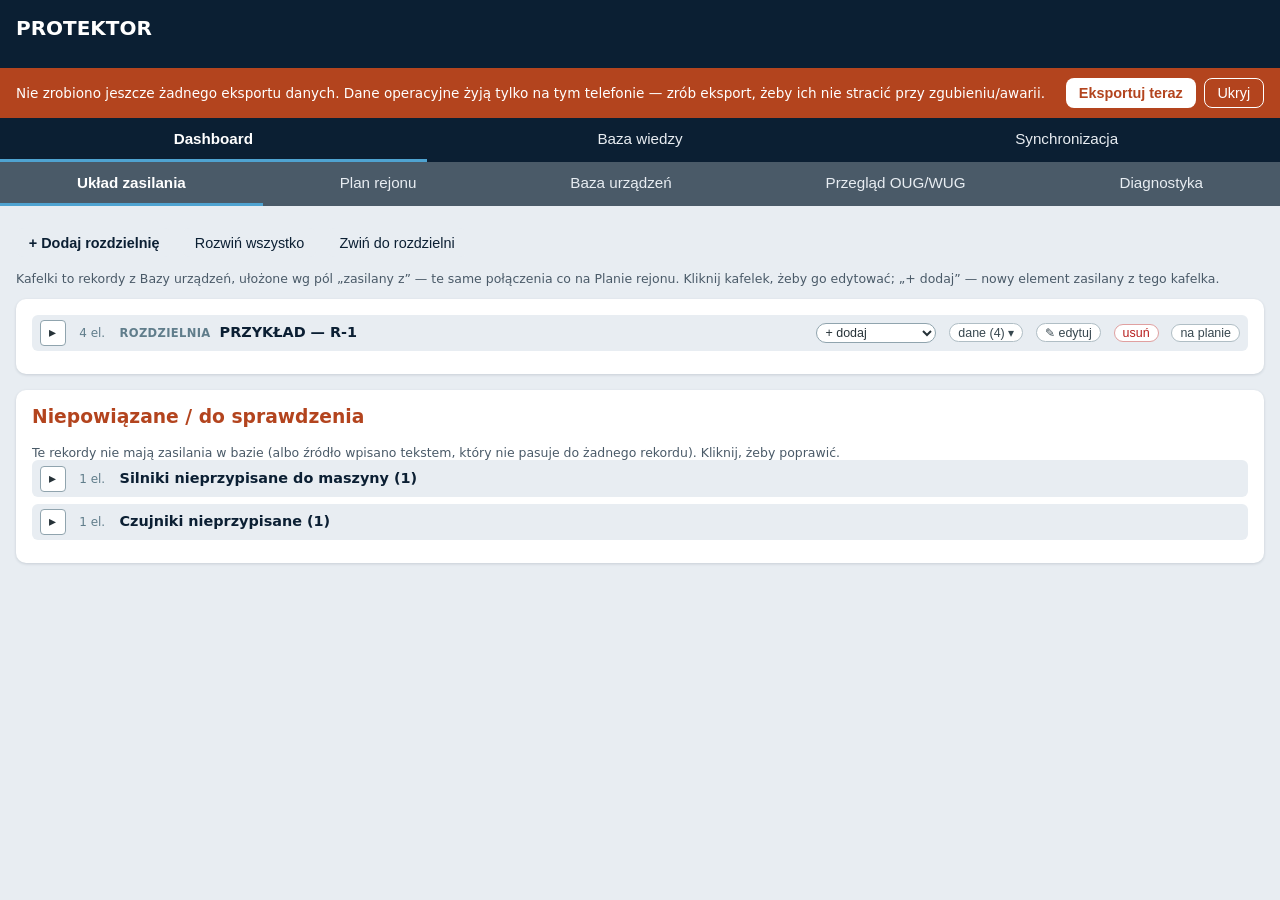
<file: index.html>
<!doctype html>
<html lang="pl">
<head>
<meta charset="utf-8">
<meta name="viewport" content="width=device-width, initial-scale=1, viewport-fit=cover">
<meta name="theme-color" content="#0b1f33">
<title>PROTEKTOR</title>
<link rel="manifest" href="manifest.json">
<link rel="icon" href="icons/icon.svg" type="image/svg+xml">
<link rel="apple-touch-icon" href="icons/icon.svg">
<link rel="stylesheet" href="css/style.css">
</head>
<body>

<!--
  Bramka dostępu (kod dzienny TOTP + klucz nadrzędny) jest zbudowana, ale
  ŚWIADOMIE WYŁĄCZONA na życzenie usera 2026-08-02 — przeszkadzała w
  testowaniu, temat odłożony na później. Kod: js/gate.js, js/totp.js,
  js/totp-secret.js. Żeby włączyć z powrotem: przywróć markup poniżej
  (patrz historia gita) i podmień tag <script> na dole na
  <script type="module" src="js/gate.js"></script>.
-->

<div id="app-root">

<header class="app-header">
  <h1>PROTEKTOR</h1>
  <input id="search" type="search" class="hidden" placeholder="Szukaj (tytuł, treść, tagi)..." autocomplete="off">
</header>

<div id="nowa-wersja" class="export-reminder hidden">
  <span class="export-reminder-text">Jest nowa wersja PROTEKTORA. Zapisz to, co edytujesz, i odśwież.</span>
  <div class="export-reminder-actions">
    <button id="nowa-wersja-btn" class="btn-small">Odśwież</button>
  </div>
</div>

<div id="export-reminder" class="export-reminder hidden">
  <span class="export-reminder-text"></span>
  <div class="export-reminder-actions">
    <button id="export-reminder-btn" class="btn-small">Eksportuj teraz</button>
    <button id="export-reminder-dismiss" class="btn-small btn-ghost" aria-label="Ukryj do następnego otwarcia appki">Ukryj</button>
  </div>
</div>

<nav id="section-switch" class="section-switch">
  <button class="section-btn active" data-section="dashboard">Dashboard</button>
  <button class="section-btn" data-section="wiedza">Baza wiedzy</button>
  <button class="section-btn" data-section="sync">Synchronizacja</button>
</nav>

<section id="section-dashboard">
  <nav id="nadzor-sub-switch" class="section-switch section-switch-secondary">
    <button class="section-btn active" data-sub="dashboard">Układ zasilania</button>
    <button class="section-btn" data-sub="plan">Plan rejonu</button>
    <button class="section-btn" data-sub="crud">Baza urządzeń</button>
    <button class="section-btn" data-sub="ougwug">Przegląd OUG/WUG</button>
    <button class="section-btn" data-sub="diagnostyka">Diagnostyka</button>
  </nav>


  <div id="nadzor-crud-area" class="hidden">
    <nav id="nadzor-entity-tabs" class="category-filter"></nav>
    <main id="nadzor-content">
      <div id="nadzor-list-container"></div>
      <button id="nadzor-add-btn" class="btn-primary btn-add">+ Dodaj</button>
      <div id="nadzor-form-container" class="hidden"></div>
    </main>
  </div>

  <div id="nadzor-ougwug-area" class="hidden">
    <main id="ougwug-content">
      <div id="ougwug-list-container"></div>
      <button id="ougwug-add-root-btn" class="btn-primary btn-add">+ Dodaj punkt główny</button>
    </main>
  </div>

  <div id="nadzor-dashboard-area">
    <main id="dashboard-content">
      <div id="dashboard-container"></div>
    </main>
  </div>


  <div id="nadzor-plan-area" class="hidden">
    <main id="plan-content"></main>
  </div>

  <div id="nadzor-diagnostyka-area" class="hidden">
    <nav id="diagnostyka-entity-tabs" class="category-filter"></nav>
    <main id="diagnostyka-content">
      <div id="diagnostyka-list-container"></div>
      <button id="diagnostyka-add-btn" class="btn-primary btn-add">+ Dodaj</button>
      <div id="diagnostyka-form-container" class="hidden"></div>
    </main>
  </div>
</section>

<section id="section-wiedza" class="hidden">
  <nav id="category-filter" class="category-filter">
    <button class="chip active" data-category="przepisy">Przepisy prawne</button>
    <button class="chip" data-category="wzory">Wzory dokumentów</button>
    <button class="chip" data-category="dokumentacja">Dokumentacja techniczna</button>
    <button class="chip" data-category="urzadzenia">Urządzenia</button>
  </nav>

  <main id="content">
    <ul id="record-list" class="record-list"></ul>
    <section id="record-detail" class="record-detail hidden"></section>
    <button id="wiedza-add-btn" class="btn-primary btn-add">+ Dodaj</button>
    <div id="wiedza-form-container" class="hidden"></div>
  </main>
</section>

<section id="section-sync" class="hidden">
  <main id="sync-content">
    <div class="sync-block">
      <h3>Eksport</h3>
      <p class="field-hint">Zapisuje wszystkie dane (Nadzór rejonu, Przegląd, Diagnostyka, Baza wiedzy) do jednego pliku — prześlij go koledze (mail, komunikator, karta pamięci).</p>
      <label class="form-field">
        Etykieta eksportu (np. imię / rejon)
        <input type="text" id="sync-export-label" placeholder="np. Piotr — rejon zachód">
      </label>
      <button id="sync-export-btn" class="btn-primary">Eksportuj dane (pobierz plik)</button>
    </div>

    <div class="sync-block">
      <h3>Import</h3>
      <p class="field-hint">Wczytuje plik eksportu od kolegi i scala z Twoimi danymi. Nadzór rejonu/Przegląd/Diagnostyka: dodawane jako nowe rekordy. Baza wiedzy: dodawane tylko te, których jeszcze nie masz — nic lokalnego nie zostanie nadpisane.</p>
      <label class="btn-small">
        Wybierz plik do importu
        <input type="file" id="sync-import-input" accept=".json,application/json" class="hidden-file-input">
      </label>
      <p id="sync-import-status" class="field-hint"></p>
    </div>

    <div class="sync-block" id="import-excel-block"></div>

    <div class="sync-block">
      <h3>Kontrola integralności</h3>
      <p class="field-hint">Sprawdza, czy klucze między tabelami (Rozdzielnia → Pole rozdzielcze → KB → Silniki/Czujniki) wskazują na istniejące rekordy, i szuka prawie identycznych nazw do scalenia. Uruchamia się automatycznie przy starcie appki (wynik widać tylko tutaj, jeśli coś znajdzie) — ten przycisk uruchamia to samo na żądanie.</p>
      <button id="integrity-check-btn" class="btn-small">Uruchom pełną kontrolę teraz</button>
      <div id="integrity-check-result"></div>
    </div>
  </main>
</section>

<p id="offline-indicator" class="offline-indicator hidden">Tryb offline — dane z lokalnej kopii na telefonie.</p>

</div>

<script>
  // Rejestracja Service Workera CELOWO poza app.js/modułami — jeśli app.js
  // padnie na błędzie importu (np. bo Service Worker serwuje z cache jeden
  // plik w starej wersji, a inny w nowej — realny przypadek z 2026-08-02),
  // ta rejestracja i tak się wykona i appka sama się naprawi po jednym
  // automatycznym przeładowaniu, zamiast trwać zablokowana bez wyjścia.
  if ('serviceWorker' in navigator) {
    // 06.11.2026: nowa wersja nie przeładowuje strony sama w trakcie pracy — pokazuje pasek „Odśwież”.
    // Samonaprawa zostaje: jeśli appka nie wystartuje w 8 s, a czeka nowsza wersja, włącza się ona sama.
    let odswiezNaProsbe = false;
    const pasek = document.getElementById('nowa-wersja');
    const wlacz = (sw) => { odswiezNaProsbe = true; sw.postMessage('SKIP_WAITING'); };
    navigator.serviceWorker.register('./service-worker.js').then((reg) => {
      const pokaz = (sw) => {
        if (!navigator.serviceWorker.controller) return;
        pasek.classList.remove('hidden');
        document.getElementById('nowa-wersja-btn').onclick = () => wlacz(sw);
      };
      if (reg.waiting) pokaz(reg.waiting);
      reg.addEventListener('updatefound', () => {
        const nowy = reg.installing;
        if (nowy) nowy.addEventListener('statechange', () => { if (nowy.state === 'installed') pokaz(nowy); });
      });
      setInterval(() => reg.update().catch(() => {}), 30 * 60 * 1000);
      setTimeout(() => { if (!window.__protektorGotowy && reg.waiting) wlacz(reg.waiting); }, 8000);
    }).catch((err) => {
      console.error('Rejestracja Service Workera nie powiodła się:', err);
    });

    let reloadedOnce = false;
    navigator.serviceWorker.addEventListener('controllerchange', () => {
      // tylko po kliknięciu „Odśwież” (albo samonaprawie); pierwsze uruchomienie i aktualizacja w tle nie przeładowują
      if (reloadedOnce || !odswiezNaProsbe) return;
      reloadedOnce = true;
      window.location.reload();
    });
  }
</script>
<script type="module" src="js/db.js"></script>
<script type="module" src="js/app.js"></script>
</body>
</html>
</file>
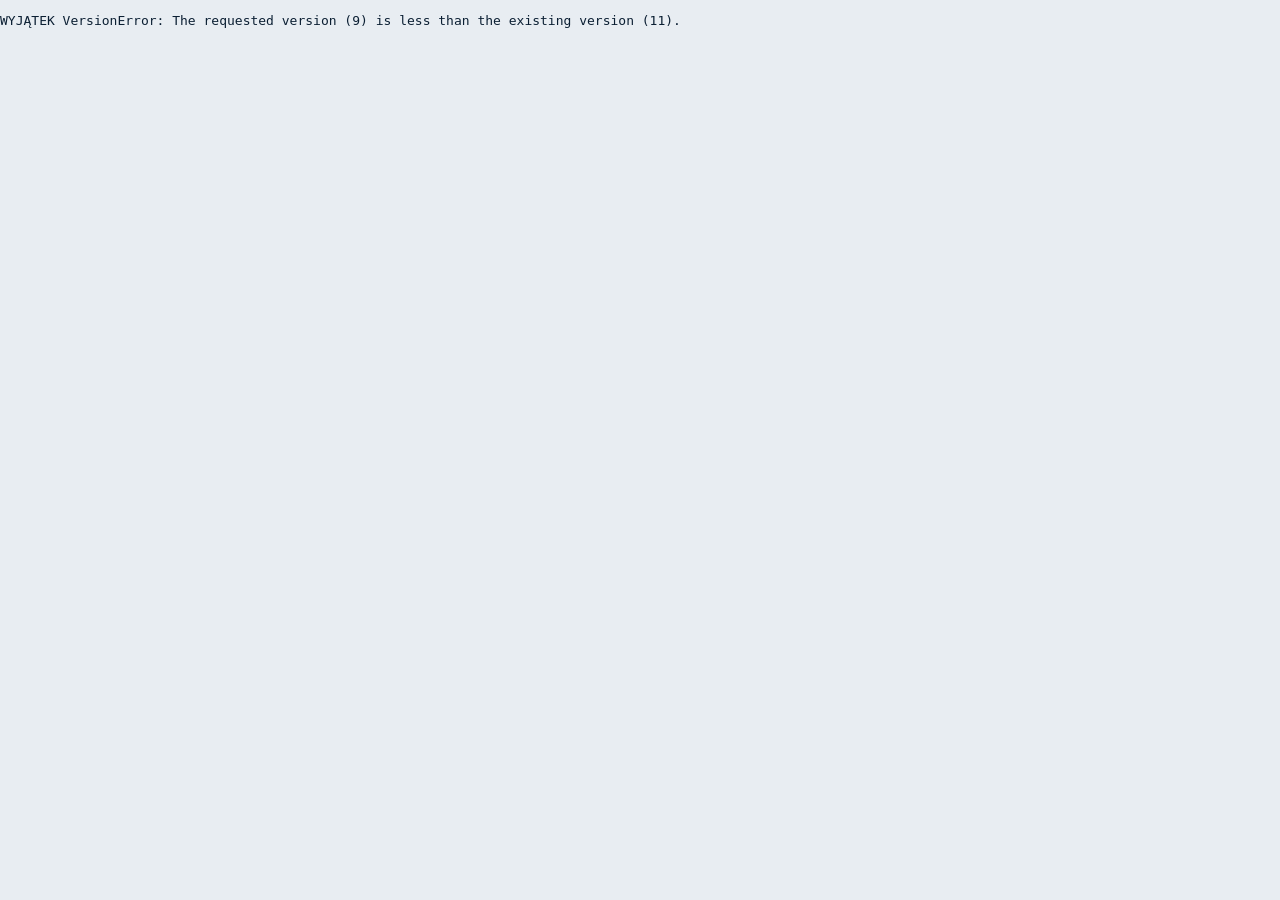
<file: testy-plan.html>
<!doctype html>
<html lang="pl">
<head>
<meta charset="utf-8">
<title>TEST</title>
<link rel="stylesheet" href="css/style.css">
</head>
<body>
<div id="nadzor-plan-area"><main id="plan-content" style="width:1100px"></main></div>
<div id="nadzor-graf-area"><main id="graf-content" style="width:1100px"></main></div>
<pre id="wynik">trwa…</pre>
<script type="module">
const log = [];
const ok = (warunek, opis) => log.push(`${warunek ? 'OK  ' : 'BŁĄD'} ${opis}`);
const wynikEl = document.getElementById('wynik');
try {
  // 1) Stara baza w wersji 9 z rekordem — czy aktualizacja do 10 go zachowa?
  await new Promise((res, rej) => {
    const r = indexedDB.open('dozor-baza-wiedzy', 9);
    r.onupgradeneeded = () => {
      const db = r.result;
      db.createObjectStore('wiedza', { keyPath: 'id' }).createIndex('category', 'category');
      db.createObjectStore('meta', { keyPath: 'key' });
      for (const n of ['rozdzielnie','poleRozdzielcze','transformatory','urzadzenia','kb','czujniki','silniki','przegladyBiezace','przegladyOugWug','diagnostykaBaza','diagnostykaAnaliza'])
        db.createObjectStore(n, { keyPath: 'id', autoIncrement: true });
    };
    r.onsuccess = () => {
      const db = r.result;
      const tx = db.transaction('transformatory', 'readwrite');
      tx.objectStore('transformatory').add({ t_nr: 'STARY-T9', t_napiecie: '6/1 kV' });
      tx.oncomplete = () => { db.close(); res(); };
      tx.onerror = () => rej(tx.error);
    };
    r.onerror = () => rej(r.error);
  });

  const db = await import('./js/db.js');
  const t0 = await db.nadzorGetAll('transformatory');
  ok(t0.length === 1 && t0[0].t_nr === 'STARY-T9', 'migracja 9→10: stary transformator zachowany');
  ok(Array.isArray(await db.nadzorGetAll('chodniki')) && Array.isArray(await db.nadzorGetAll('przenosniki')), 'migracja 9→10: nowe magazyny chodniki i przenosniki istnieją');

  // 2) Plan rejonu z przykładowego rejonu
  const { createPlanView } = await import('./js/plan-view.js');
  const plan = createPlanView('plan-content');
  await plan.init({});
  await plan._test.wczytajPrzyklad();
  await plan.init({});
  const svg = document.getElementById('plan-svg');
  const n = (sel) => svg.querySelectorAll(sel).length;
  ok(n('[data-chodnik]') === 5, `5 chodników narysowanych (jest ${n('[data-chodnik]')})`);
  ok(n('[data-obiekt^="przenosniki:"]') === 5, `5 napędów (jest ${n('[data-obiekt^="przenosniki:"]')})`);
  ok(n('[data-obiekt^="urzadzenia:"]') === 8, `8 urządzeń (jest ${n('[data-obiekt^="urzadzenia:"]')})`);
  ok(n('[data-obiekt^="transformatory:"]') === 3 - 1, `2 transformatory na planie, stary bez położenia (jest ${n('[data-obiekt^="transformatory:"]')})`);
  ok(n('[data-obiekt^="kb:"]') === 1 && n('[data-obiekt^="rozdzielnie:"]') === 1 && n('[data-obiekt^="poleRozdzielcze:"]') === 2, 'kombajn, rozdzielnia i 2 pola');
  const kable = n('[data-kabel]');
  ok(kable === 16, `16 kabli (2 SN + 14 nn) narysowanych (jest ${kable})`);
  const teksty = [...svg.querySelectorAll('text')].map((t) => t.textContent);
  ok(teksty.includes('Mifama1100 1.5') && teksty.includes('R-650') && teksty.includes('AM-1'), 'opisy: Mifama1100 1.5, R-650, AM-1');
  ok(teksty.some((t) => / kV · K\d+ \d+x\d+ \d+ m$/.test(t)), 'opis kabla: znacznik napięcia + nr, przekrój, długość');
  const zOpisem = teksty.filter((t) => / kV · K\d+ /.test(t)).length;
  ok(zOpisem >= 6 && zOpisem <= 13, `opisy kabli tylko tam, gdzie się mieszczą (${zOpisem} z 13; reszta po przybliżeniu i na karcie kabla)`);
  const braki = document.getElementById('plan-braki').textContent;
  ok(braki.includes('Bez położenia na planie (1)') && braki.includes('Połączenia bez opisu kabla (3)'), 'lista braków: 1 bez położenia (STARY-T9), 3 bez kabla');
  // 2b) Układ zasilania (03.11.2026): pole -> trafo / pole, trafo -> wyłącznik, wyłącznik -> odbiorniki
  const T = plan._test;
  const zr = (r) => T.zrodlaDla(r).map((o) => o.wartosc.split('|')[1]);
  ok(zr('odbiornik').length > 0 && !zr('odbiornik').includes('transformatory'), 'odbiornik: z wyłącznika (albo pompa 6 kV z pola), nie z transformatora');
  ok(zr('kb').length === 7 && zr('kb').every((x) => x === 'urzadzenia'), `kombajn: 7 wyłączników jako źródło, bez transformatora i odbiornika HMC (jest ${zr('kb').length})`);
  ok(zr('przenosniki').every((x) => x === 'urzadzenia'), 'napęd przenośnika: tylko z wyłącznika');
  ok(zr('transformatory').filter((x) => x === 'poleRozdzielcze').length === 2 && zr('transformatory').includes('transformatory') && zr('poleRozdzielcze').length === 2 && zr('rozdzielnie').length === 2, 'transformator: z pola albo z przelotu 6 kV transformatora; pole i rozdzielnia: z pola');
  const odpTr = T.odplywyDla('transformatory').map((o) => o.wartosc.split('|')[0]);
  ok(odpTr.filter((x) => x === 'urzadzenia').length === 7 && odpTr.includes('transformatory') && !odpTr.includes('kb') && !odpTr.includes('przenosniki'), 'transformator: odpływ do wyłączników (7) i przelotem do transformatorów, nie do kombajnu ani napędu');
  const odpPola = T.odplywyDla('poleRozdzielcze').map((o) => o.wartosc.split('|')[0]);
  ok(odpPola.includes('transformatory') && odpPola.includes('poleRozdzielcze') && !odpPola.includes('kb') && !odpPola.includes('przenosniki'), 'pole: odpływ do transformatora, pola (przelot), rzadko aparatu 6 kV; nie do kombajnu ani napędu');
  ok(T.odplywyDla('odbiornik').length === 0, 'odbiornik nie zasila niczego');
  ok(!document.getElementById('plan-braki').textContent.includes('niezgodne'), 'przykład bez połączeń niezgodnych z układem');
  // NaN w geometrii?
  ok(!svg.innerHTML.includes('NaN'), 'brak NaN w rysunku');

  // 3) Zachowanie pól spoza formularza przy edycji (crud) — symulacja: nadzorUpdate z {...record, ...newRecord}
  const u = (await db.nadzorGetAll('urzadzenia'))[0];
  await db.nadzorUpdate('urzadzenia', { ...u, plan_dx: 12, plan_dy: -7 });

  // 4) Import z Excela
  const imp = await import('./js/import-excel.js');
  const nrKop = imp.nrKop;
  await new Promise((res, rej) => { const s = document.createElement('script'); s.src = './js/vendor/xlsx.full.min.js'; s.onload = res; s.onerror = rej; document.head.appendChild(s); });
  const aoa = [
    ['Wykaz transformatorów — oddział G-1'],
    [],
    ['Lp.', 'Nr fabryczny', 'Nr transformatora', 'Typ', 'Moc [kVA]', 'Napięcie', 'Rok produkcji', 'Data badania', 'Miejsce zabudowy'],
    [1, 'F-1001', 'It3sb 340', 'IT3Sb', 630, '6/1 kV', 2015, new Date('2026-03-14'), 'chodnik 1'],
    [2, 'F-1002', 'Mar 439', 'MAR', '1000', '6/1,2 kV', 2018, new Date('2025-11-02'), 'chodnik 4'],
    [3, 'F-1003', 'T-NOWY 1', 'IT3Sb', 400, '6/0,5 kV', 2020, '', ''],
    [4, 'F-1004', '', 'IT3Sb', 400, '', '', '', ''],
  ];
  const wb = XLSX.utils.book_new();
  XLSX.utils.book_append_sheet(wb, XLSX.utils.aoa_to_sheet(aoa, { cellDates: true }), 'Arkusz1');
  const buf = XLSX.write(wb, { type: 'array', bookType: 'xlsx' });
  const wb2 = XLSX.read(buf, { type: 'array', cellDates: true });
  const wiersze = XLSX.utils.sheet_to_json(wb2.Sheets.Arkusz1, { header: 1, raw: true, defval: '' });
  const wn = imp.zgadnijWierszNaglowka(wiersze);
  ok(wn === 2, `wiersz nagłówka zgadnięty: ${wn + 1} (Excel)`);
  const mapa = imp.zgadnijMapowanie(wiersze[wn].map(String));
  ok(mapa.t_nr === 2 && mapa.t_nr_fabryczny === 1 && mapa.t_moc === 4 && mapa.t_napiecie === 5 && mapa.t_rok === 6 && mapa.t_data_badania === 7 && mapa.t_typ === 3 && mapa.t_miejsce_opis === 8, `mapowanie kolumn: ${JSON.stringify(mapa)}`);
  const { rekordy, bezNumeru } = imp.zbudujRekordy(wiersze.slice(wn + 1), mapa);
  ok(rekordy.length === 3 && bezNumeru === 1, `3 rekordy, 1 pominięty bez numeru (${rekordy.length}/${bezNumeru})`);
  ok(rekordy[0].t_data_badania === '2026-03-14', `data z Excela: ${rekordy[0].t_data_badania}`);
  const w1 = await imp.importuj(rekordy);
  ok(w1.dodane === 1 && w1.zaktualizowane === 2, `import 1: dodane ${w1.dodane}, zaktualizowane ${w1.zaktualizowane}`);
  const w2 = await imp.importuj(rekordy);
  ok(w2.dodane === 0 && w2.zaktualizowane === 3, `import 2 (ten sam plik): dodane ${w2.dodane}, zaktualizowane ${w2.zaktualizowane} — bez duplikatów`);
  const tr = await db.nadzorGetAll('transformatory');
  const mar = tr.find((t) => t.t_nr === 'Mar 439');
  ok(tr.length === 4, `transformatorów w bazie: ${tr.length} (stary + 2 przykładowe + 1 nowy)`);
  ok(mar && mar.lok_chodnik && mar.kabel_nr === 'K2' && mar.t_moc === 1000 && mar.t_napiecie === '6/1,2 kV' && mar.zrodlo_danych === 'Excel', 'aktualizacja z Excela zachowała położenie i kabel, dopisała moc i napięcie');

  // 4b) Wykaz blokowy "Zabezpieczenia trafo" (dane zmyślone, układ jak w pliku)
  const blok = [
    ['GR-1'], ['TX-1'], ['ZAB-A', 'nr 1/2020', new Date(2020, 0, 15), '220/800A', '', 'UPL-5', 'nr 7', new Date(2020, 1, 3), ''],
    [], ['TX-2'], ['ZAB-A'], [], ['TX-3'], ['ZAB-A', '', new Date(2021, 4, 1), '346/1600A'],
    [], ['GR-2'], ['It3sb 340'], ['', 'nr', '', '', '', 'UPL-10', 'nr 9', new Date(2022, 2, 2), ''], ['', '', '', '????'],
  ];
  ok(imp.wygladaNaWykazBlokowy(blok), 'wykaz blokowy rozpoznany');
  const pw = imp.parsujWykazBlokowy(blok);
  ok(pw.rekordy.length === 4 && pw.rekordy.map((r) => r.t_rejon).join(',') === 'GR-1,GR-1,GR-1,GR-2', `4 transformatory w grupach GR-1/GR-2 (${pw.rekordy.map((r) => r.t_nr + ':' + r.t_rejon).join(' ')})`);
  ok(pw.rekordy[1].t_nr === 'TX-2' && pw.rekordy[1].nastawy_zabezpieczen.length === 1, 'wiersz z samym typem "ZAB-A" to zabezpieczenie, nie grupa');
  ok(pw.rekordy[0].nastawy_zabezpieczen[0].nr === '1/2020' && pw.rekordy[0].nastawy_zabezpieczen[0].legalizacja === '2020-01-15' && pw.rekordy[0].nastawy_zabezpieczen[1].nazwa === 'UPL-5', 'zabezpieczenie: nr bez "nr", data, drugie zabezpieczenie z kol. F');
  const wb3 = await imp.importuj(pw.rekordy);
  const it = (await db.nadzorGetAll('transformatory')).find((t) => t.t_nr === 'It3sb 340');
  ok(wb3.zaktualizowane === 1 && it.lok_chodnik && it.t_rejon === 'GR-2' && it.nastawy_zabezpieczen.length === 1 && it.nastawy_zabezpieczen[0].nazwa === 'UPL-10', 'wykaz zaktualizował istniejący It3sb 340 (położenie zostało, doszły zabezpieczenia i grupa)');
  await imp.importuj(pw.rekordy);
  const it2 = (await db.nadzorGetAll('transformatory')).find((t) => t.t_nr === 'It3sb 340');
  ok(it2.nastawy_zabezpieczen.length === 1, 'ponowny import wykazu nie dubluje zabezpieczeń');

  // 5) Plan po imporcie + usunięcie przykładu
  await plan.init({});
  ok(!svg.innerHTML.includes('NaN'), 'plan po imporcie bez NaN');
  const wynikRys = plan._test.rysuj();
  ok(wynikRys.kable.length === 16, "połączenia po imporcie nadal 16");
  // 6) Schemat rozdzielni (dane zmyślone, układ jak w "Całość rozdzielni") + wykaz stacji po nr kopalnianym
  const S = await import('./js/import-schemat.js');
  const ark1 = [
    ['Rozdzielnia:', 'R-10'],
    ['Pole:', '1', '2', '3', '4'],
    ['Odpływy:', 'R-20 p.1', 'IT3Sb-400/6/0,5', 'pompa odwodn.', 'R-9 p.3'],
    ['', '', 'nr 901', 'nr 1a', ''],
    ['', '', '440 / 2500 A', '', ''],
    ['', '', 'IT3Sd 400/6/1', '', ''],
    ['', '', 'nr 902', '', ''],
    [],
    ['Rozdzielnia:', 'R-10'],
    ['5', '6'],
    ['R-9 p.4', 'APST-250'],
    ['', 'nr 7'],
    ['', 'IT3Sb 400/6/0,5'],
    ['', 'nr 903'],
    [],
    ['Rozdzielnia:', 'R-20', '', '', 'Rozdzielnia:', 'ZR-30'],
    ['Pole:', '1', '2', '3', 'Pole:', 'zasilanie', '1'],
    ['Odpływy:', 'R-10 p.1', 'R-10 p.9', 'ZR-30', 'Odpływy:', 'R-20 p.3', 'ITp 400/6/0,5'],
    ['', '', '', '', '', '', 'nr 904'],
  ];
  const ark2 = [['Rozdzielnia:', 'R-10'], ['Pole:', '2'], ['Odpływy:', 'IT3Sb-400/6/0,5'], ['', 'nr 999']];
  ok(S.wygladaNaSchematRozdzielni(ark1) && !S.wygladaNaSchematRozdzielni(aoa), 'schemat rozdzielni rozpoznany (a zwykła tabela nie)');
  const model = S.parsujSchemat([ark1, ark2]);
  const sm = S.podsumujSchemat(model);
  ok(sm.rozdzielnie === 3 && sm.transformatory === 4 && sm.aparaty === 1 && sm.pompy === 1, `schemat: 3 rozdzielnie, 4 transformatory, 1 aparat, 1 pompa (${JSON.stringify(sm)})`);
  const R10 = model.rozdzielnie.get('R-10');
  const R20 = model.rozdzielnie.get('R-20');
  ok(R10.pola.size === 6, `kontynuacja bloku bez "Pole:" wczytana: R-10 ma 6 pól (${R10.pola.size})`);
  ok(R10.pola.get('4').zrodlo?.zewnetrzne && R10.pola.get('5').zrodlo?.zewnetrzne && R10.pola.get('1').odplywDo === 'R-20 p.1', 'R-10: dwa pola zasilające z R-9 (spoza pliku), pole 1 to odpływ do R-20');
  ok(R20.pola.get('1').zrodlo?.poleKlucz === '1' && R20.pola.get('1').zrodlo.rozdz === 'R-10', 'R-20 pole 1 zasilane z R-10 pole 1 (kierunek od źródła w głąb)');
  ok(model.rozdzielnie.get('ZR-30').pola.get('ZASILANIE').zrodlo?.poleKlucz === '3', 'pole nazwane "zasilanie" w ZR-30 zasilane z R-20 pole 3');
  ok(R10.pola.get('2').uwagi.some((u) => u.startsWith('inny arkusz')), 'to samo pole inaczej w drugim arkuszu: zostaje pierwszy wpis, drugi w uwagach');
  const w6 = await S.importujSchemat(model);
  const tr6 = await db.nadzorGetAll('transformatory');
  const pola6 = await db.nadzorGetAll('poleRozdzielcze');
  const urz6 = await db.nadzorGetAll('urzadzenia');
  const t = (k) => tr6.find((x) => x.t_nr_kop === k);
  const pole = (n) => pola6.find((x) => x.p_nazwa === n);
  const apst = urz6.find((u) => u.nazwa === 'APST-250 nr 7');
  ok(t('901')?.zasilany_z_pola === pole('R-10 pole 2')?.id && t('902')?.zasilany_z_transformatora === t('901').id, 'łańcuch: pole → transformator 901 → przelot 6 kV → 902');
  ok(t('901').t_nastawa_zabezpieczen === '440 / 2500 A' && t('901').t_napiecie === '6/0,5 kV' && t('901').t_moc === 400 && t('902').t_napiecie === '6/1 kV', 'nastawa, napięcie i moc z typu');
  ok(apst?.zasilane_z_pola === pole('R-10 pole 6')?.id && t('903')?.zasilany_z_urzadzenia === apst.id && apst.nap_zas === '6 kV', 'aparat 6 kV APST z pola, transformator 903 z aparatu');
  ok(urz6.some((u) => u.nazwa.startsWith('Pompa odwadniania nr 1a') && u.u_rodzaj.startsWith('odbiornik') && u.zasilane_z_pola === pole('R-10 pole 3').id), 'pompa 6 kV jako odbiornik z pola');
  ok(pole('R-20 pole 1')?.zasilane_z_pola === pole('R-10 pole 1')?.id && pole('R-10 pole 4')?.zasilane_z_pola === 'R-9 p.3', 'przeloty: R-20 p.1 z R-10 p.1; R-10 p.4 z R-9 p.3 (spoza bazy, tekst)');
  ok(/zasilające \(główne\)/.test(pole('R-10 pole 4').p_przeznaczenie) && /odpływ do R-20 p\.1/.test(pole('R-10 pole 1').p_przeznaczenie), 'przeznaczenie pól: zasilające (główne), odpływ do …');
  const w6b = await S.importujSchemat(S.parsujSchemat([ark1, ark2]));
  ok(w6.transformatory[0] === 4 && w6b.transformatory[0] === 0 && w6b.pola[0] === 0 && w6b.rozdzielnie[0] === 0, `ponowny import schematu nie dubluje (${JSON.stringify(w6b)})`);
  const stacje = [
    ['', '2024-09-01', '', 'Stacje Transformatorowe'],
    [],
    ['L.p.', 'Nr inw', 'TYP Transformatora', 'Moc [kVA]', 'Napięcie [V]', 'Numer Ewid', 'Numer fabryczny', 'Numer kop', 'Dokumentacja', 'UWAGI', 'Rok prod.', 'Stan'],
    [1, '1-000-1', 'IT3SB 400/6/05', 400, 500, 'X1', 'F-901', 901, 'OPINIA', '', 1987, 'na stanie'],
    [2, '1-000-2', 'IT3SB 630/6/1N', 630, 1000, 'X2', 'F-905', 905, 'OPINIA', '', 1974, 'Likwidacja'],
  ];
  const wn6 = imp.zgadnijWierszNaglowka(stacje);
  const mapa6 = imp.zgadnijMapowanie(stacje[wn6].map(String));
  ok(wn6 === 2 && mapa6.t_nr_kop === 7 && mapa6.t_nr_inw === 1 && mapa6.t_nr_ewid === 5 && mapa6.t_stan === 11 && mapa6.t_nr === undefined, `wykaz stacji: kolumny nr kop / inw / ewid / stan (${JSON.stringify(mapa6)})`);
  const zb6 = imp.zbudujRekordy(stacje.slice(wn6 + 1), mapa6);
  ok(zb6.rekordy.length === 1 && zb6.pominieteStan === 1 && zb6.rekordy[0].t_nr === 'IT3SB-901' && zb6.rekordy[0].t_napiecie === '6/0,5 kV', 'wykaz stacji: nr z kopalnianego, napięcie z [V], zlikwidowane pominięte');
  const wi6 = await imp.importuj(zb6.rekordy);
  const po6 = (await db.nadzorGetAll('transformatory')).filter((x) => nrKop(x) === '901');
  ok(wi6.zaktualizowane === 1 && po6.length === 1 && po6[0].t_nr_inw === '1-000-1' && po6[0].zasilany_z_pola, 'wykaz stacji dopasowany po nr kopalnianym do transformatora ze schematu (bez duplikatu, połączenie zostało)');
  ok(imp.nrKop({ t_nr: 'MAR-123' }) === '123' && imp.nrKop({ t_nr: 'IT3Sb-456/1' }) === '456' && imp.nrKop({ t_nr: 'STGCA nr 78' }) === '78' && imp.nrKop({ t_nr: 'STARY-T9' }) === '', 'nr kopalniany z nazw: MAR-123, IT3Sb-456/1, STGCA nr 78');
  await plan.init({});
  ok(!svg.innerHTML.includes('NaN'), 'plan po imporcie schematu bez NaN');
  // 7) Synchronizacja: eksport -> import przepina powiązania na nowe id (03.11.2026)
  const { NADZOR_ENTITIES } = await import('./js/nadzor-entities.js');
  const eksp = await db.exportAllData('test');
  const przed = (await db.nadzorGetAll('poleRozdzielcze')).length;
  const wImp = await db.importAllData(eksp, NADZOR_ENTITIES);
  const pola7 = await db.nadzorGetAll('poleRozdzielcze');
  const tr7 = await db.nadzorGetAll('transformatory');
  const kopie = (n) => pola7.filter((x) => x.p_nazwa === n).sort((x, y) => x.id - y.id);
  const [r20a, r20b] = kopie('R-20 pole 1');
  const [r10a, r10b] = kopie('R-10 pole 1');
  const t901 = tr7.filter((x) => x.t_nr_kop === '901').sort((x, y) => x.id - y.id);
  const t902 = tr7.filter((x) => x.t_nr_kop === '902').sort((x, y) => x.id - y.id);
  const r10p2 = kopie('R-10 pole 2');
  ok(pola7.length === 2 * przed && r20b && r20a.zasilane_z_pola === r10a.id && r20b.zasilane_z_pola === r10b.id, 'import kopii: przelot w kopii wskazuje kopię pola, oryginał bez zmian');
  ok(t902[1].zasilany_z_transformatora === t901[1].id && t901[1].zasilany_z_pola === r10p2[1].id && r10p2[1].miejsce_zabudowy !== r10p2[0].miejsce_zabudowy, 'import kopii: łańcuch trafo i miejsce zabudowy pola przepięte na kopie');
  ok(wImp.przepietePowiazania > 0 && kopie('R-10 pole 4')[1].zasilane_z_pola === 'R-9 p.3', `import kopii: ${wImp.przepietePowiazania} powiązań przepiętych, wpis tekstowy spoza bazy bez zmian`);
  // 8) Reguły Piotra 05.11.2026: kolory napięć, trafo dwunapięciowe, strona pierwotna (zasilanie + 1 przelot), odpływ przerywany
  const SYM = await import('./js/symbole.js');
  const { U_RODZAJE: U_RODZ } = await import('./js/nadzor-entities.js');
  ok(SYM.kolorNapiecia(6) === '#d50000' && SYM.kolorNapiecia(1) === '#ff6d00' && SYM.kolorNapiecia(0.5) === '#d9a400', 'kolory: 6 kV czerwony, 1 kV pomarańczowy, 0,5 kV ciemnożółty');
  ok(JSON.stringify(SYM.napieciaWtorne({ t_napiecie: '6/0,5/1 kV' })) === '[0.5,1]' && JSON.stringify(SYM.napieciaWtorne({ t_napiecie: '6/1 kV' })) === '[1]' && JSON.stringify(SYM.napieciaWtorne({ t_napiecie: '6/1,2 kV' })) === '[1]' && JSON.stringify(SYM.napieciaWtorne({ t_napiecie: '6/0,525/1,2 kV' })) === '[0.5,1]' && SYM.rowneKV(1.2, 1), 'strony wtórne: 6/0,5/1 kV -> 0,5 i 1; 1,2 kV -> sieć 1 kV, 0,525 kV -> sieć 0,5 kV');
  const pole8 = (await db.nadzorGetAll('poleRozdzielcze')).find((r) => r.p_nazwa === 'R-650 pole 1');
  const t1_8 = (await db.nadzorGetAll('transformatory')).find((r) => r.t_nr === 'It3sb 340');
  const T8 = await db.nadzorAdd('transformatory', { t_nr: 'DWU-8', t_napiecie: '6/0,5/1 kV', zasilany_z_pola: pole8.id });
  const T8a = await db.nadzorAdd('transformatory', { t_nr: 'PRZ-8a', t_napiecie: '6/1 kV', zasilany_z_transformatora: T8 });
  const T8b = await db.nadzorAdd('transformatory', { t_nr: 'PRZ-8b', t_napiecie: '6/1 kV', zasilany_z_transformatora: T8 });
  const T9 = await db.nadzorAdd('transformatory', { t_nr: 'JED-9', t_napiecie: '6/1 kV', zasilany_z_pola: pole8.id });
  const T9a = await db.nadzorAdd('transformatory', { t_nr: 'PRZ-9a', t_napiecie: '6/1 kV', zasilany_z_transformatora: T9 });
  const W05 = await db.nadzorAdd('urzadzenia', { nazwa: 'W-05', u_rodzaj: U_RODZ[0], nap_zas: '0,5 kV', zasilane_z_transformatora: T8 });
  const W1 = await db.nadzorAdd('urzadzenia', { nazwa: 'W-1', u_rodzaj: U_RODZ[0], nap_zas: '1 kV', zasilane_z_transformatora: T8 });
  const Wbez = await db.nadzorAdd('urzadzenia', { nazwa: 'W-bez', u_rodzaj: U_RODZ[0], nap_zas: '', zasilane_z_transformatora: T8 });
  const Wzle = await db.nadzorAdd('urzadzenia', { nazwa: 'W-zle', u_rodzaj: U_RODZ[0], nap_zas: '0,5 kV', zasilane_z_transformatora: t1_8.id });
  const Wprz = await db.nadzorAdd('urzadzenia', { nazwa: 'W-przelot', u_rodzaj: U_RODZ[0], nap_zas: '0,5 kV', zasilane_z_urzadzenia: W05 });
  const O1 = await db.nadzorAdd('urzadzenia', { nazwa: 'Pompa-8', u_rodzaj: U_RODZ[1], nap_zas: '0,5 kV', zasilane_z_urzadzenia: W05 });
  await db.nadzorAdd('urzadzenia', { nazwa: 'Silnik-8', u_rodzaj: U_RODZ[1], nap_zas: '1 kV', zasilane_z_urzadzenia: W05 });
  await plan.init({});
  const pol8 = T.polaczenia();
  const P = (nazwa) => pol8.find((p) => (p.cel.rec.nazwa || p.cel.rec.t_nr) === nazwa);
  const pow = (nazwa) => T.problemyPolaczenia(P(nazwa), pol8).join(' | ');
  ok(pow('W-05') === '' && pow('W-1') === '', 'dwunapięciowy 6/0,5/1 kV zasila wyłączniki 0,5 kV i 1 kV bez uwag');
  ok(pow('W-bez').includes('dwunapięciowe'), `wyłącznik bez napięcia z dwunapięciowego: prośba o wybór (${pow('W-bez')})`);
  ok(pow('W-zle').includes('źródło daje 1 kV'), `wyłącznik 0,5 kV z trafo 6/1 kV: niezgodne napięcie (${pow('W-zle')})`);
  ok(pow('Silnik-8').includes('wyłącznik daje 0,5 kV') && pow('Pompa-8') === '' && pow('W-przelot') === '', 'napięcie dziedziczone przez wyłącznik: silnik 1 kV z wyłącznika 0,5 kV niezgodny, pompa 0,5 kV i przelot 0,5 kV zgodne');
  ok(pow('PRZ-8a') === '' && pow('PRZ-8b').includes('tylko dwa przyłącza'), `strona pierwotna: drugi przelot z transformatora oznaczony (${pow('PRZ-8b')})`);
  ok(!T.zrodlaDla('transformatory').some((o) => o.wartosc === `zasilany_z_transformatora|transformatory|${T8}`), 'trafo z przelotem nie jest proponowany jako źródło kolejnego przelotu');
  ok(T.zrodlaDla('transformatory', { store: 'transformatory', id: T9a }).some((o) => o.wartosc === `zasilany_z_transformatora|transformatory|${T9}`) && !T.zrodlaDla('transformatory').some((o) => o.wartosc === `zasilany_z_transformatora|transformatory|${T9}`), 'przy edycji transformatora zasilanego przelotem jego obecne źródło zostaje na liście');
  ok(JSON.stringify(T.opcjeNapieciaFormularza('wylacznik', `zasilane_z_transformatora|transformatory|${T8}`)) === '["0,5 kV","1 kV"]'
    && JSON.stringify(T.opcjeNapieciaFormularza('odbiornik', `zasilane_z_urzadzenia|urzadzenia|${W05}`)) === '["0,5 kV"]', 'formularz: napięcia wg źródła (dwunapięciowy: 0,5 i 1; z wyłącznika 0,5 kV: tylko 0,5)');
  ok(T.rodzajPolaczenia(P('Pompa-8')) === 'odplyw' && T.rodzajPolaczenia(P('W-przelot')) === 'przelot' && T.rodzajPolaczenia(P('W-05')) === 'zasilanie' && T.rodzajPolaczenia(P('PRZ-8a')) === 'przelot', 'rodzaje linii: odpływ do urządzenia końcowego, przelot, zasilanie');
  ok(T.kilkaOdplywow(pol8).some((w) => w.rec.id === W05 && w.cele.length === 2), 'do sprawdzenia: wyłącznik z dwoma odpływami do urządzeń końcowych');
  ok(T.zrodlaDla('odbiornik').every((o) => !o.wartosc.includes(`|urzadzenia|${O1}`)), 'urządzenie końcowe nie jest źródłem zasilania');
  // 9) Katalog typów aparatów (05.11.2026): WSN-40P/1 tylko 0,5 kV, OSWCA 0,5 i 1 kV, źródło przy wpisie
  const kat = T.katalog();
  ok(kat.length === 2 && kat.every((w) => w.zrodlo), 'katalog początkowy: 2 typy od Piotra, każdy ze źródłem');
  const W40 = await db.nadzorAdd('urzadzenia', { nazwa: 'WSN-40P/1 nr 7', u_rodzaj: U_RODZ[0], nap_zas: '1 kV', zasilane_z_transformatora: t1_8.id });
  const OSW = await db.nadzorAdd('urzadzenia', { nazwa: 'OSWCA-9', u_rodzaj: U_RODZ[0], nap_zas: '0,5 kV', zasilane_z_transformatora: T8 });
  await plan.init({});
  const pol9 = T.polaczenia();
  const pow9 = (id) => T.problemyPolaczenia(pol9.find((p) => p.cel.store === 'urzadzenia' && p.cel.rec.id === id), pol9).join(' | ');
  ok(pow9(W40).includes('typ WSN-40P/1 pracuje tylko na 0,5 kV') && pow9(OSW) === '', `typ: WSN-40P/1 na 1 kV niezgodny, OSWCA na 0,5 kV zgodna (${pow9(W40)})`);
  const d1 = T.napieciaDoWyboru('wylacznik', `zasilane_z_transformatora|transformatory|${T8}`, null, 'WSN-40P/1');
  const d2 = T.napieciaDoWyboru('wylacznik', `zasilane_z_transformatora|transformatory|${t1_8.id}`, null, 'WSN-40P/1');
  ok(JSON.stringify(d1.opcje) === '["0,5 kV"]' && d2.uwaga.includes('zmień źródło'), 'formularz: WSN-40P/1 z dwunapięciowego tylko 0,5 kV; z trafo 6/1 kV ostrzeżenie');
  const eksp9 = await db.exportAllData('t9');
  ok(Array.isArray(eksp9.katalogAparatow) || eksp9.katalogAparatow === null, 'eksport zawiera pole katalogu aparatów');
  // 10) Umiejscowienie "przy obiekcie" (05.11.2026): wyłącznik napędowy przy napędzie, który zasila
  const pr13 = (await db.nadzorGetAll('przenosniki')).find((r) => r.pr_nr === '1.3');
  const WN = await db.nadzorAdd('urzadzenia', { nazwa: 'WN-napęd', u_rodzaj: U_RODZ[0], nap_zas: '0,5 kV', zasilane_z_transformatora: T8 });
  await db.nadzorUpdate('przenosniki', { ...pr13, zasilany_z_urzadzenia: WN });
  await plan.init({});
  const op10 = T.opcjePrzy('urzadzenia', WN);
  ok(op10[0].wartosc === `przenosniki:${pr13.id}` && op10[0].opis.startsWith('zasila: przy napędzie przenośnika'), `lista „stoi przy”: na górze napęd, który wyłącznik zasila (${op10[0].opis})`);
  ok(op10.some((o) => o.opis.startsWith('źródło: przy transformatorze')) && !op10.some((o) => o.wartosc === `urzadzenia:${WN}`), 'lista: źródło zaraz po odbiorach, bez samego siebie');
  const wnRec = (await db.nadzorGetAll('urzadzenia')).find((r) => r.id === WN);
  await db.nadzorUpdate('urzadzenia', { ...wnRec, lok_przy: `przenosniki:${pr13.id}`, lok_strona: 'prawa' });
  await plan.init({});
  const poz10 = T.pozycje();
  const pW = poz10[`urzadzenia:${WN}`];
  ok(pW && pW.lok.przy === `przenosniki:${pr13.id}` && pW.lok.m === (pr13.pr_naped_m ?? pr13.pr_od_m) && pW.lok.strona === 'prawa', `wyłącznik stoi przy napędzie 1.3 (metraż ${pW?.lok.m}, strona ${pW?.lok.strona})`);
  ok(T.opcjePrzy('przenosniki', pr13.id).every((o) => o.wartosc !== `urzadzenia:${WN}`), 'bez pętli: napęd nie może stać przy wyłączniku, który stoi przy nim');
  const eksp10 = await db.exportAllData('t10');
  await db.importAllData(eksp10, NADZOR_ENTITIES);
  const kopieWN = (await db.nadzorGetAll('urzadzenia')).filter((r) => r.nazwa === 'WN-napęd').sort((x, y) => x.id - y.id);
  const kopie13 = (await db.nadzorGetAll('przenosniki')).filter((r) => r.pr_nr === '1.3').map((r) => r.id);
  ok(kopieWN.length >= 2 && kopieWN[1].lok_przy !== kopieWN[0].lok_przy && kopie13.includes(Number(kopieWN[1].lok_przy.split(':')[1])), `import kopii przepina „stoi przy” na kopię napędu (${kopieWN[1]?.lok_przy})`);
  // 11) Nr i rodzaj chodnika (05.11.2026)
  const chod = (await db.nadzorGetAll('chodniki')).find((r) => r.ch_nazwa === 'Chodnik 3');
  ok(T.opisChodnika(chod) === 'nr 3 Chodnik 3 (odstawczy)', `opis chodnika: ${T.opisChodnika(chod)}`);
  ok(T.opcjePrzy('urzadzenia', WN)[0].opis.includes('(nr 1 Chodnik 1 (transportowy))') || T.opcjePrzy('urzadzenia', WN)[0].opis.includes('(nr '), `napęd w liście „stoi przy” z chodnikiem (${T.opcjePrzy('urzadzenia', WN)[0].opis})`);
  ok([...svg.querySelectorAll('text')].some((x) => x.textContent === 'nr 5 Chodnik 5 (przodek) (dowierzchnia)'), 'na planie chodnik z nr i rodzajem');
  // 12) Oddział elektryczny i rozdzielnia poza rejonem (05.11.2026)
  const t8rec = (await db.nadzorGetAll('transformatory')).find((r) => r.id === T8);
  await db.nadzorUpdate('transformatory', { ...t8rec, oddzial: 'ścianowy', lok_chodnik: chod.id, lok_metraz: 50, lok_strona: 'lewa' });
  const w05rec = (await db.nadzorGetAll('urzadzenia')).find((r) => r.id === W05);
  await db.nadzorUpdate('urzadzenia', { ...w05rec, lok_chodnik: chod.id, lok_metraz: 60, lok_strona: 'prawa' });
  await plan.init({});
  ok(T.oddzialRek('urzadzenia', T.dane().urzadzenia.find((r) => r.id === W05)) === 'ścianowy', 'oddział dziedziczony od transformatora (W-05 z DWU-8 ścianowego)');
  T.ustawOddzial('odstawczy', true);
  let poz12 = T.pozycje();
  ok(poz12[`urzadzenia:${W05}`]?.obcy === true && poz12[`transformatory:${T8}`]?.obcy === true, 'oddział planu odstawczy: elementy ścianowe wyblakłe');
  T.ustawOddzial('odstawczy', false);
  poz12 = T.pozycje();
  ok(!poz12[`urzadzenia:${W05}`] && !poz12[`transformatory:${T8}`], 'ukryte elementy innych oddziałów nie są rysowane');
  T.ustawOddzial('wszystkie', true);
  const RZ = await db.nadzorAdd('rozdzielnie', { nazwa_r: 'R-ZDALNA', r_napiecie: '6 kV' });
  const PZ = await db.nadzorAdd('poleRozdzielcze', { p_nazwa: 'R-ZDALNA pole 7', miejsce_zabudowy: RZ });
  const TZ = await db.nadzorAdd('transformatory', { t_nr: 'ZDAL-T', t_napiecie: '6/1 kV', zasilany_z_pola: PZ, lok_chodnik: chod.id, lok_metraz: 120, lok_strona: 'lewa' });
  await db.nadzorAdd('rozdzielnie', { nazwa_r: 'R-OBCA', r_napiecie: '6 kV' });
  await plan.init({});
  const poz12b = T.pozycje();
  ok(poz12b[`rozdzielnie:${RZ}`]?.zdalna && poz12b[`poleRozdzielcze:${PZ}`] && poz12b[`transformatory:${TZ}`], 'rozdzielnia poza rejonem narysowana przed początkiem schematu, z polem');
  ok(!Object.values(poz12b).some((p) => p.rec?.nazwa_r === 'R-OBCA'), 'rozdzielnia bez odbiorów w rejonie nie jest rysowana');
  ok([...svg.querySelectorAll('text')].some((x) => x.textContent === 'R-ZDALNA (poza rejonem)'), 'opis: R-ZDALNA (poza rejonem)');
  ok(!svg.innerHTML.includes('NaN'), 'brak NaN po rozdzielni poza rejonem');
  // 12b) Wyłącznik jak najbliżej zasilanego urządzenia (06.11.2026)
  const WS = await db.nadzorAdd('urzadzenia', { nazwa: 'W-samo', u_rodzaj: U_RODZ[0], nap_zas: '1 kV', zasilane_z_transformatora: TZ });
  await db.nadzorAdd('urzadzenia', { nazwa: 'P-samo', u_rodzaj: U_RODZ[1], nap_zas: '1 kV', zasilane_z_urzadzenia: WS, lok_chodnik: chod.id, lok_metraz: 200, lok_strona: 'oś' });
  const WD = await db.nadzorAdd('urzadzenia', { nazwa: 'W-daleko', u_rodzaj: U_RODZ[0], nap_zas: '1 kV', zasilane_z_transformatora: TZ, lok_chodnik: chod.id, lok_metraz: 20, lok_strona: 'lewa' });
  const PD = await db.nadzorAdd('urzadzenia', { nazwa: 'P-daleko', u_rodzaj: U_RODZ[1], nap_zas: '1 kV', zasilane_z_urzadzenia: WD, lok_chodnik: chod.id, lok_metraz: 180, lok_strona: 'lewa' });
  await plan.init({});
  const pzS = T.pozycje();
  ok(pzS[`urzadzenia:${WS}`]?.lok.samo && pzS[`urzadzenia:${WS}`].lok.m === 200, 'wyłącznik bez położenia stoi przy jedynym urządzeniu, które zasila');
  ok(T.wylacznikiDaleko().some((x) => x.rec.id === WD && x.opis === '160 m od niego'), 'lista: wyłącznik 160 m od zasilanego urządzenia');
  document.querySelector(`#plan-braki [data-przy-cel^="${WD}|"]`)?.click();
  await new Promise((r) => setTimeout(r, 300));
  const wdRec = (await db.nadzorGetAll('urzadzenia')).find((r) => r.id === WD);
  ok(wdRec.lok_przy === `urzadzenia:${PD}` && !T.wylacznikiDaleko().some((x) => x.rec.id === WD), '„Postaw przy nim”: wyłącznik stoi przy zasilanym urządzeniu');
  // 13) Rejon = KB z sieci zasilania (05.11.2026)
  const U_RODZAJE = U_RODZ;
  const RR = await db.nadzorAdd('rozdzielnie', { nazwa_r: 'R-REJ', r_napiecie: '6 kV' });
  const PR = await db.nadzorAdd('poleRozdzielcze', { p_nazwa: 'R-REJ pole 1', miejsce_zabudowy: RR });
  const TA = await db.nadzorAdd('transformatory', { t_nr: 'REJ-TA', t_napiecie: '6/1 kV', zasilany_z_pola: PR, lok_chodnik: chod.id, lok_metraz: 10, lok_strona: 'lewa' });
  const TB = await db.nadzorAdd('transformatory', { t_nr: 'REJ-TB', t_napiecie: '6/1 kV', zasilany_z_transformatora: TA });
  const WA = await db.nadzorAdd('urzadzenia', { nazwa: 'REJ-WA', u_rodzaj: U_RODZAJE[0], nap_zas: '1 kV', zasilane_z_transformatora: TA });
  const WP = await db.nadzorAdd('urzadzenia', { nazwa: 'REJ-WP', u_rodzaj: U_RODZAJE[0], nap_zas: '1 kV', zasilane_z_transformatora: TA });
  const PA = await db.nadzorAdd('urzadzenia', { nazwa: 'REJ-pompa', u_rodzaj: U_RODZAJE[1], nap_zas: '1 kV', zasilane_z_urzadzenia: WP });
  const WB = await db.nadzorAdd('urzadzenia', { nazwa: 'REJ-WB', u_rodzaj: U_RODZAJE[0], nap_zas: '1 kV', zasilane_z_transformatora: TB });
  await db.nadzorAdd('kb', { kb_nazwa: 'AM-9', zasilany_z_urzadzenia: WA });
  await db.nadzorAdd('kb', { kb_nazwa: 'AM-8', zasilany_z_urzadzenia: WB });
  const TO = await db.nadzorAdd('transformatory', { t_nr: 'REJ-TO', t_napiecie: '6/1 kV', zasilany_z_pola: PR, rejon: 'odstawczy C' });
  const WO = await db.nadzorAdd('urzadzenia', { nazwa: 'REJ-WO', u_rodzaj: U_RODZAJE[0], nap_zas: '1 kV', zasilane_z_transformatora: TO });
  await plan.init({});
  const R = T.rejony();
  const wl = (s, id) => R.wlasny.get(`${s}:${id}`);
  const wr = (s, id) => [...(R.wRejonie.get(`${s}:${id}`) || [])].sort().join(',');
  ok(wl('transformatory', TA) === 'AM-9' && wl('urzadzenia', PA) === 'AM-9', `rejon z sieci: trafo zasilające kombajn i pompa z tego trafo → AM-9 (${wl('transformatory', TA)}, ${wl('urzadzenia', PA)})`);
  ok(wl('transformatory', TB) === 'AM-8' && wl('urzadzenia', WB) === 'AM-8', 'przelot 6 kV zaczyna gałąź innego rejonu: REJ-TB → AM-8');
  ok(wr('transformatory', TA) === 'AM-8,AM-9' && wr('poleRozdzielcze', PR).includes('AM-8') && wr('rozdzielnie', RR).includes('AM-9'), `trafo, pole i rozdzielnia na drodze zasilania obu rejonów (${wr('transformatory', TA)})`);
  ok(wl('urzadzenia', WO) === 'odstawczy C' && R.lista.includes('odstawczy C') && R.lista.includes('AM-9'), 'rejon bez kombajnu wpisany przy trafo — wyłącznik go przejmuje; lista rejonów');
  ok([...(R.chodnikow.get(chod.id) || [])].includes('AM-9'), 'chodnik z trafo rejonu należy do rejonu AM-9');
  const urzR = (id) => T.dane().urzadzenia.find((r) => r.id === id);
  T.ustawRejon('AM-8', true);
  ok(T.obcyRejon('urzadzenia', urzR(PA)) && !T.obcyRejon('transformatory', T.dane().transformatory.find((r) => r.id === TA)) && !T.obcyRejon('urzadzenia', urzR(WB)), 'widok AM-8: pompa AM-9 wyblakła, trafo zasilające przelot widoczne');
  T.ustawRejon('wszystkie', true);
  ok(document.querySelector('[data-akcja-rejon]')?.textContent.includes('AM-9'), 'wybór rejonu na pasku planu');
  // 14) Graf zasilania = schemat z tych samych danych (05.11.2026)
  const { createPlanView: utworz } = await import('./js/plan-view.js');
  const graf = utworz('graf-content', { tryb: 'schemat' });
  let doPlanu = null;
  await graf.init({ onEditRecord: () => {}, onPokazWInnymWidoku: (st, id) => { doPlanu = `${st}:${id}`; } });
  const G = graf._test;
  const pg = G.pozycje();
  const kG = (st, id) => pg[`${st}:${id}`];
  ok(G.tryb === 'schemat' && kG('rozdzielnie', RR) && kG('poleRozdzielcze', PR) && kG('transformatory', TA) && kG('urzadzenia', PA), 'graf rysuje się sam z danych: rozdzielnia, pole, trafo, pompa');
  ok(kG('rozdzielnie', RR).y < kG('poleRozdzielcze', PR).y && kG('poleRozdzielcze', PR).y < kG('transformatory', TA).y && kG('transformatory', TA).y < kG('urzadzenia', WA).y, 'poziomy: rozdzielnia → pole → trafo → wyłącznik');
  ok(Math.abs(kG('transformatory', TA).x - kG('transformatory', TB).x) < 1 && kG('transformatory', TB).y > kG('urzadzenia', PA).y, 'przelot 6 kV trafo → trafo na tym samym poziomie, pod gałęzią poprzednika');
  ok(kG('poleRozdzielcze', PR).x > kG('rozdzielnie', RR).x && kG('transformatory', TA).x > kG('poleRozdzielcze', PR).x && kG('urzadzenia', WA).x > kG('transformatory', TA).x, 'poziom sieci = wcięcie w prawo');
  ok(new Set(Object.values(pg).map((q) => Math.round(q.y))).size === Object.keys(pg).length, 'każdy element grafu w osobnym wierszu (nic nie nachodzi)');
  const kbAM9 = T.dane().kb.find((r) => r.kb_nazwa === 'AM-9');
  ok(kG('kb', kbAM9.id) && kG('kb', kbAM9.id).y > kG('urzadzenia', WA).y, 'KB pod swoim wyłącznikiem');
  ok(kG('urzadzenia', WA).y > kG('urzadzenia', PA).y && kG('kb', kbAM9.id).y > kG('urzadzenia', PA).y, 'KB na końcu rejonu — gałąź z KB ostatnia pod swoim transformatorem');
  const svgG = document.querySelector('#graf-content svg');
  ok(svgG.querySelectorAll('[data-kabel]').length >= 8 && !svgG.innerHTML.includes('NaN') && svgG.innerHTML.includes('stroke-dasharray="7 4"'), 'kable w grafie z regułami planu (odpływ przerywany), bez NaN');
  ok([...svgG.querySelectorAll('text')].some((t) => t.textContent.startsWith('1 kV')), 'opis pod nazwą: napięcie zasilania (zamiast napisów na liniach)');
  ok(G.polaczenia().length === T.polaczenia().length, `graf i plan mają te same połączenia (${G.polaczenia().length})`);
  G.ustawRejon('AM-8', false);
  const pg8 = G.pozycje();
  ok(!pg8[`urzadzenia:${PA}`] && pg8[`transformatory:${TA}`] && pg8[`transformatory:${TB}`] && pg8[`rozdzielnie:${RR}`], 'graf rejonu AM-8: od rozdzielni do odbiorników AM-8, bez pompy AM-9');
  G.ustawRejon('wszystkie', true);
  window.__G = G;
  // 15) Maszyny — osobna tabela powiązana z siecią (05.11.2026)
  const MW = await db.nadzorAdd('maszyny', { m_nazwa: 'WD-1', m_rodzaj: 'wiertnica', nap_zas: '1 kV', zasilany_z_urzadzenia: WP, lok_chodnik: chod.id, lok_metraz: 30, lok_strona: 'prawa' });
  await plan.init({});
  await graf.init({});
  const polM = T.polaczenia().find((p) => p.cel.store === 'maszyny' && p.cel.rec.id === MW);
  ok(polM && T.rodzajPolaczenia(polM) === 'odplyw', 'maszyna zasilana z wyłącznika — odpływ do urządzenia końcowego');
  ok(T.rejony().wlasny.get(`maszyny:${MW}`) === 'AM-9', 'maszyna w rejonie z sieci (AM-9)');
  ok(T.pozycje()[`maszyny:${MW}`] && document.querySelector(`#plan-content [data-obiekt="maszyny:${MW}"]`), 'maszyna na planie w chodniku');
  const pgM = G.pozycje();
  ok(pgM[`maszyny:${MW}`] && pgM[`maszyny:${MW}`].y > pgM[`urzadzenia:${WP}`].y, 'maszyna w grafie pod swoim wyłącznikiem');
  ok(T.zrodlaDla('maszyny').every((o) => o.wartosc.includes('|urzadzenia|')), 'maszynę może zasilać tylko wyłącznik / aparat');
  const eksM = await db.exportAllData('tM');
  ok(Array.isArray(eksM.nadzor?.maszyny) && eksM.nadzor.maszyny.some((r) => r.m_nazwa === 'WD-1'), 'maszyny w kopii (eksport)');
  // 15b) Napięcie urządzeń końcowych i silników (05.11.2026)
  const S1 = await db.nadzorAdd('silniki', { nazwa_silnika: 'S-1kV', napiecie_zas: '1 kV' });
  const S2 = await db.nadzorAdd('silniki', { nazwa_silnika: 'S-przel', napiecie_zas: '0,5/1 kV' });
  const S3 = await db.nadzorAdd('silniki', { nazwa_silnika: 'S-05', napiecie_zas: '0,5 kV' });
  const MW05 = await db.nadzorAdd('maszyny', { m_nazwa: 'ŁD-05', m_rodzaj: 'ładowarka', nap_zas: '0,5 kV', zasilany_z_urzadzenia: WP, silniki: [S1, S2] });
  const mwRec = (await db.nadzorGetAll('maszyny')).find((r) => r.id === MW);
  await db.nadzorUpdate('maszyny', { ...mwRec, silniki: [S1, S2, S3] });
  await plan.init({});
  const pS = T.problemySilnikow().map((x) => x.pow).join(' | ');
  ok(pS.includes('S-05') && !pS.includes('S-przel') && (pS.match(/S-1kV/g) || []).length === 0, `silniki w WD-1 (1 kV): 0,5 kV niezgodny, 1 kV i przełączalny 0,5/1 kV zgodne (${pS})`);
  const polL = T.polaczenia().find((p) => p.cel.store === 'maszyny' && p.cel.rec.id === MW05);
  ok(T.problemyPolaczenia(polL).join(' ').includes('wyłącznik daje 1 kV'), 'maszyna 0,5 kV z wyłącznika 1 kV — niezgodne napięcie urządzenia końcowego');
  ok(document.querySelector('#plan-braki')?.textContent.includes('Silniki z napięciem niezgodnym z zasilaniem'), 'lista silników niezgodnych pod planem');
  // 16) Zakładki Nadzoru: Wyłączniki / Odbiorniki końcowe jako widoki jednego magazynu (05.11.2026)
  document.body.insertAdjacentHTML('beforeend', '<nav id="tz-tabs"></nav><div id="tz-list"></div><div id="tz-form" class="hidden"></div><button id="tz-add">+</button>');
  const { createCrudModule } = await import('./js/crud-module.js');
  const ENT = await import('./js/nadzor-entities.js');
  const crud = createCrudModule({ entities: ENT.NADZOR_ENTITIES, tabs: ENT.NADZOR_ZAKLADKI, tabsId: 'tz-tabs', listId: 'tz-list', formId: 'tz-form', addBtnId: 'tz-add' });
  await crud.init();
  const chipy = [...document.querySelectorAll('#tz-tabs .chip')].map((b) => b.textContent.trim());
  ok(chipy.slice(0, 7).join('|') === 'Rozdzielnie|Pola rozdzielcze|Transformatory|Wyłączniki / aparaty|Odbiorniki końcowe|KB (rejony)|Maszyny', `kolejność zakładek wg budowy sieci (${chipy.slice(0, 7).join(', ')})`);
  document.querySelector('#tz-tabs [data-entity="odbiorniki"]').click();
  await new Promise((r) => setTimeout(r, 150));
  const lista = document.getElementById('tz-list').textContent;
  ok(lista.includes('REJ-pompa') && !lista.includes('REJ-WA'), 'Odbiorniki końcowe: tylko odbiorniki (pompa tak, wyłącznik nie)');
  document.getElementById('tz-add').click();
  await new Promise((r) => setTimeout(r, 150));
  ok(document.querySelector('#tz-form [name="u_rodzaj"]')?.value === ENT.U_RODZAJE[1], 'nowy rekord w Odbiornikach ma rodzaj „odbiornik”');
  await crud.editRecord('urzadzenia', WA);
  ok(document.querySelector('#tz-tabs .chip.active')?.dataset.entity === 'wylaczniki', 'edycja wyłącznika z planu otwiera zakładkę Wyłączniki / aparaty');
  window.__niezgodne =[...document.querySelectorAll('#plan-braki details')].find((d) => d.textContent.includes('niezgodne'))?.textContent || '';
  window.__gotowe = true;
} catch (e) {
  log.push('WYJĄTEK ' + (e && e.stack || e));
}
wynikEl.textContent = log.join('\n');
document.title = log.some((l) => !l.startsWith('OK')) ? 'BLEDY' : 'WSZYSTKO-OK';
</script>
</body>
</html>
</file>
<file: css/style.css>
:root {
  --navy: #0b1f33;
  --navy-light: #16324f;
  --grey: #e8edf2;
  --grey-dark: #4a5a68;
  --white: #ffffff;
  --accent: #4fa3d1;
  --danger: #b3441e;
}

* { box-sizing: border-box; }

body {
  margin: 0;
  overflow-x: clip; /* 04.11.2026: nic nie moze rozpychac strony w bok (clip, nie hidden - zostaje sticky naglowek) */
  font-family: system-ui, -apple-system, "Segoe UI", Roboto, sans-serif;
  background: var(--grey);
  color: var(--navy);
  padding-bottom: 2rem;
}

.app-header {
  background: var(--navy);
  color: var(--white);
  padding: 1rem;
  position: sticky;
  top: 0;
  z-index: 10;
}

.app-header h1 {
  margin: 0 0 0.75rem 0;
  font-size: 1.25rem;
}

#search {
  width: 100%;
  padding: 0.75rem 1rem;
  font-size: 1rem;
  border: none;
  border-radius: 8px;
  background: var(--white);
  color: var(--navy);
}

.category-filter {
  display: flex;
  gap: 0.5rem;
  padding: 0.75rem 1rem;
  overflow-x: auto;
  background: var(--navy-light);
}

.chip {
  flex: 0 0 auto;
  padding: 0.5rem 0.9rem;
  border-radius: 999px;
  border: 1px solid var(--grey);
  background: transparent;
  color: var(--white);
  font-size: 0.9rem;
  cursor: pointer;
}

.chip.active {
  background: var(--accent);
  border-color: var(--accent);
  color: var(--navy);
  font-weight: 600;
}

#content {
  padding: 1rem;
}

.record-list {
  list-style: none;
  margin: 0;
  padding: 0;
  display: flex;
  flex-direction: column;
  gap: 0.75rem;
}

.record-card {
  background: var(--white);
  border-radius: 10px;
  padding: 1rem;
  box-shadow: 0 1px 3px rgba(11, 31, 51, 0.15);
  cursor: pointer;
}

.record-card h3 {
  margin: 0 0 0.35rem 0;
  font-size: 1.05rem;
}

.record-card .meta {
  font-size: 0.8rem;
  color: var(--grey-dark);
}

.record-card .tags {
  margin-top: 0.5rem;
  display: flex;
  gap: 0.35rem;
  flex-wrap: wrap;
}

.tag {
  font-size: 0.75rem;
  background: var(--grey);
  color: var(--grey-dark);
  padding: 0.15rem 0.5rem;
  border-radius: 999px;
}

.record-detail {
  background: var(--white);
  border-radius: 10px;
  padding: 1.25rem;
  box-shadow: 0 1px 3px rgba(11, 31, 51, 0.15);
}

.record-detail.hidden,
.record-list.hidden {
  display: none;
}

.record-detail .back-button {
  background: none;
  border: none;
  color: var(--accent);
  font-size: 0.95rem;
  cursor: pointer;
  padding: 0;
  margin-bottom: 1rem;
}

.record-detail .source {
  font-style: italic;
  color: var(--grey-dark);
  margin: 0.5rem 0 1rem 0;
}

.empty-state {
  text-align: center;
  color: var(--grey-dark);
  padding: 2rem 1rem;
}

.export-reminder {
  background: var(--danger);
  color: var(--white);
  padding: 0.6rem 1rem;
  display: flex;
  flex-wrap: wrap;
  align-items: center;
  justify-content: space-between;
  gap: 0.5rem;
  font-size: 0.85rem;
}

.export-reminder-actions {
  display: flex;
  gap: 0.5rem;
  flex-shrink: 0;
}

.export-reminder .btn-small {
  background: var(--white);
  color: var(--danger);
  font-weight: 600;
}

.export-reminder .btn-ghost {
  background: transparent;
  color: var(--white);
  font-weight: 400;
  border: 1px solid var(--white);
}

.offline-indicator {
  position: fixed;
  bottom: 0;
  left: 0;
  right: 0;
  background: var(--navy);
  color: var(--white);
  text-align: center;
  padding: 0.5rem;
  font-size: 0.85rem;
}

.hidden {
  display: none !important;
}

.section-switch {
  display: flex;
  background: var(--navy);
}

.section-btn {
  flex: 1;
  padding: 0.75rem;
  border: none;
  background: transparent;
  color: var(--grey);
  font-size: 0.95rem;
  cursor: pointer;
  border-bottom: 3px solid transparent;
}

.section-btn.active {
  color: var(--white);
  font-weight: 600;
  border-bottom-color: var(--accent);
}

#nadzor-content {
  padding: 1rem;
}

.nadzor-card {
  cursor: default;
}

.nadzor-field {
  font-size: 0.85rem;
  color: var(--grey-dark);
  margin-top: 0.15rem;
}

.nadzor-field-label {
  font-weight: 600;
  color: var(--navy);
}

.nadzor-actions {
  margin-top: 0.75rem;
  display: flex;
  gap: 0.5rem;
}

.btn-primary,
.btn-small {
  border: none;
  border-radius: 8px;
  cursor: pointer;
  font-size: 0.9rem;
}

.btn-primary {
  background: var(--accent);
  color: var(--navy);
  font-weight: 600;
  padding: 0.7rem 1.2rem;
}

.btn-add {
  display: block;
  width: 100%;
  margin-top: 0.75rem;
}

.btn-small {
  background: var(--grey);
  color: var(--navy);
  padding: 0.4rem 0.8rem;
}

.btn-danger {
  background: var(--danger);
  color: var(--white);
}

#nadzor-form-container {
  background: var(--white);
  border-radius: 10px;
  padding: 1.25rem;
  box-shadow: 0 1px 3px rgba(11, 31, 51, 0.15);
}

.form-field {
  display: block;
  margin-bottom: 0.9rem;
  font-size: 0.9rem;
  font-weight: 600;
  color: var(--navy);
}

.form-field input,
.form-field select,
.form-field textarea {
  display: block;
  width: 100%;
  margin-top: 0.3rem;
  padding: 0.6rem 0.7rem;
  font-size: 1rem;
  font-weight: normal;
  font-family: inherit;
  border: 1px solid var(--grey-dark);
  border-radius: 6px;
  box-sizing: border-box;
}

.field-hint {
  font-size: 0.78rem;
  font-weight: normal;
  color: var(--grey-dark);
  margin: 0.25rem 0 0 0;
}

.form-actions {
  display: flex;
  gap: 0.6rem;
  margin-top: 1rem;
}

.sublist-field {
  background: var(--grey);
  border-radius: 8px;
  padding: 0.75rem;
}

.sublist-container {
  margin: 0.5rem 0;
}

.sublist-row {
  background: var(--white);
  border-radius: 6px;
  padding: 0.6rem;
  margin-bottom: 0.5rem;
}

.form-field-inline {
  display: block;
  font-size: 0.8rem;
  margin-bottom: 0.5rem;
}

.form-field-inline input,
.form-field-inline select,
.form-field-inline textarea {
  display: block;
  margin-top: 0.2rem;
  padding: 0.4rem 0.5rem;
  width: 100%;
  border: 1px solid var(--grey-dark);
  border-radius: 5px;
  font-weight: normal;
  font-family: inherit;
  box-sizing: border-box;
}

.sublist-item {
  font-size: 0.85rem;
  color: var(--grey-dark);
}

.sublist-item.expired {
  color: var(--danger);
  font-weight: 600;
}

.empty-state-small {
  font-size: 0.85rem;
  color: var(--grey-dark);
  margin: 0.3rem 0;
}

/* fk-or-free / fk-multi (31.08.2026 — prawdziwe klucze obce w formularzu) */
.fk-or-free-field label {
  display: block;
}

.fk-or-free-field input[data-fk-free] {
  margin-top: 0.4rem;
}

.fk-multi-field {
  display: block;
  margin-bottom: 0.9rem;
  font-size: 0.9rem;
  font-weight: 600;
  color: var(--navy);
}

.fk-multi-list {
  background: var(--grey);
  border-radius: 8px;
  padding: 0.5rem 0.75rem;
  margin-top: 0.3rem;
  max-height: 180px;
  overflow-y: auto;
}

.fk-multi-row {
  display: block;
  font-size: 0.85rem;
  font-weight: normal;
  padding: 0.3rem 0;
}

.fk-multi-row input {
  margin-right: 0.4rem;
}

/* Graf zasilania (31.08.2026, Faza 4 reorganizacji) */
.graph-toolbar {
  display: flex;
  gap: 0.5rem;
  padding: 0.75rem 1rem;
  flex-wrap: wrap;
}

.graph-picker {
  background: var(--navy-light);
  padding: 0.75rem 1rem;
}

.graph-picker-group {
  margin-bottom: 0.75rem;
}

.graph-picker-group:last-child {
  margin-bottom: 0;
}

.graph-picker-group h4 {
  color: var(--grey);
  font-size: 0.8rem;
  font-weight: 600;
  margin: 0 0 0.4rem 0;
  text-transform: uppercase;
  letter-spacing: 0.03em;
}

.graph-picker-chips {
  display: flex;
  flex-wrap: wrap;
  gap: 0.4rem;
}

#graph-canvas-wrap {
  position: relative;
  overflow-x: auto;
  overflow-y: hidden;
  padding: 1rem;
}

#graph-arrows {
  position: absolute;
  top: 1rem;
  left: 1rem;
  pointer-events: none;
}

#graph-nodes {
  position: relative;
}

.graph-node {
  position: absolute;
  background: var(--white);
  border: 1px solid var(--grey);
  border-left: 4px solid var(--accent);
  border-radius: 8px;
  padding: 0.5rem 0.6rem;
  box-shadow: 0 1px 3px rgba(11, 31, 51, 0.15);
  cursor: pointer;
}

.graph-node-head {
  display: flex;
  justify-content: space-between;
  align-items: center;
}

.graph-node-typ {
  font-size: 0.7rem;
  font-weight: 600;
  text-transform: uppercase;
  letter-spacing: 0.03em;
  color: var(--grey-dark);
}

.graph-node-remove {
  border: none;
  background: transparent;
  color: var(--grey-dark);
  font-size: 1rem;
  line-height: 1;
  cursor: pointer;
  padding: 0 0.2rem;
}

.graph-node-remove:hover {
  color: var(--danger);
}

.graph-node-title {
  font-size: 0.9rem;
  font-weight: 600;
  color: var(--navy);
  margin-top: 0.15rem;
}

.graph-node-detale {
  font-size: 0.78rem;
  color: var(--grey-dark);
  margin-top: 0.15rem;
}

.section-switch-secondary {
  background: var(--grey-dark);
  /* 04.11.2026: 6 podzakladek nie miesci sie na telefonie - pasek przewija sie sam, strona nie */
  position: relative;
  overflow-x: auto;
  scrollbar-width: none;
  -webkit-overflow-scrolling: touch;
}
.section-switch-secondary::-webkit-scrollbar { display: none; }
.section-switch-secondary .section-btn {
  flex: 1 0 auto;
  white-space: nowrap;
  padding: 0.75rem 0.9rem;
}

#nadzor-crud-area,
#nadzor-ougwug-area,
#ougwug-content {
  padding-top: 0;
}

.oug-tree,
.oug-children {
  list-style: none;
  margin: 0;
  padding: 0;
}

.oug-children {
  margin-left: 1.25rem;
  border-left: 2px solid var(--grey);
  padding-left: 0.75rem;
  margin-top: 0.4rem;
}

.oug-node {
  margin-bottom: 0.5rem;
}

.oug-node-row {
  display: flex;
  align-items: center;
  gap: 0.4rem;
  background: var(--white);
  border-radius: 8px;
  padding: 0.5rem;
  box-shadow: 0 1px 2px rgba(11, 31, 51, 0.1);
}

.oug-label {
  flex: 1;
  border: 1px solid transparent;
  background: transparent;
  padding: 0.3rem;
  font-size: 0.9rem;
  border-radius: 4px;
}

.oug-label:focus {
  border-color: var(--accent);
  background: var(--grey);
}

.oug-check {
  width: 1.1rem;
  height: 1.1rem;
  flex-shrink: 0;
}

.hidden-file-input {
  display: none;
}

#dashboard-content,
#chain-content {
  padding: 1rem;
}

.chain-breadcrumb {
  background: var(--navy);
  color: var(--white);
  padding: 0.6rem 0.8rem;
  border-radius: 8px;
  margin-bottom: 1rem;
  font-size: 0.85rem;
}

.chain-crumb strong {
  color: var(--accent);
}

.chain-step {
  background: var(--white);
  border-radius: 10px;
  padding: 1.25rem;
  box-shadow: 0 1px 3px rgba(11, 31, 51, 0.15);
}

.chain-step h3 {
  margin-top: 0;
}

.chain-chips {
  display: flex;
  flex-wrap: wrap;
  gap: 0.5rem;
  margin: 0.75rem 0;
}

.chain-chip {
  border: 1px solid var(--accent);
  background: var(--white);
  color: var(--navy);
  border-radius: 999px;
  padding: 0.5rem 1rem;
  font-size: 0.9rem;
  cursor: pointer;
}

.chain-chip:hover {
  background: var(--accent);
  color: var(--navy);
}

.chain-chip-new {
  border-style: dashed;
  color: var(--grey-dark);
}

.chain-quick-add {
  background: var(--grey);
  border-radius: 8px;
  padding: 1rem;
  margin-top: 0.5rem;
}

.chain-done {
  background: var(--white);
  border-radius: 10px;
  padding: 1.5rem;
  text-align: center;
  box-shadow: 0 1px 3px rgba(11, 31, 51, 0.15);
}

.dash-rejon {
  background: var(--white);
  border-radius: 10px;
  padding: 1rem;
  margin-bottom: 1rem;
  box-shadow: 0 1px 3px rgba(11, 31, 51, 0.15);
}

.dash-rejon h3 {
  margin-top: 0;
  color: var(--navy);
}

.dash-orphans h3 {
  color: var(--danger);
}

.dash-tree,
.dash-children {
  list-style: none;
  margin: 0;
  padding: 0;
}

.dash-children {
  margin-left: 1.1rem;
  border-left: 2px solid var(--grey);
  padding-left: 0.75rem;
  margin-top: 0.4rem;
}

.dash-node {
  margin-bottom: 0.4rem;
}

.dash-node-row {
  display: flex;
  flex-wrap: wrap;
  align-items: baseline;
  gap: 0.5rem;
  padding: 0.35rem 0.5rem;
  border-radius: 6px;
  background: var(--grey);
}

.dash-node-row.expired {
  background: #fbeae4;
}

.dash-node-row.dash-clickable {
  cursor: pointer;
}

.dash-node-row.dash-clickable:hover {
  background: #dde8ef;
}

.dash-node-row.dash-clickable.expired:hover {
  background: #f6d9cf;
}

.dash-node-row.dash-clickable:focus-visible {
  outline: 2px solid var(--accent);
  outline-offset: 1px;
}

.dash-node-label {
  font-weight: 600;
  color: var(--navy);
  font-size: 0.9rem;
}

.dash-node-meta {
  font-size: 0.8rem;
  color: var(--grey-dark);
}

.dash-node-flag {
  font-size: 0.78rem;
  color: var(--danger);
  font-weight: 600;
}

#sync-content {
  padding: 1rem;
}

.sync-block {
  background: var(--white);
  border-radius: 10px;
  padding: 1.25rem;
  margin-bottom: 1rem;
  box-shadow: 0 1px 3px rgba(11, 31, 51, 0.15);
}

.sync-block h3 {
  margin-top: 0;
}

.doc-picker {
  margin: 1rem 0;
  display: flex;
  align-items: center;
  gap: 0.6rem;
}

.access-gate {
  position: fixed;
  inset: 0;
  background: var(--navy);
  display: flex;
  align-items: center;
  justify-content: center;
  padding: 1.5rem;
  z-index: 100;
}

.gate-form {
  background: var(--white);
  border-radius: 12px;
  padding: 2rem 1.5rem;
  max-width: 320px;
  width: 100%;
  text-align: center;
}

.gate-form h1 {
  font-size: 1.2rem;
  color: var(--navy);
  margin: 0 0 0.5rem 0;
}

.gate-form p {
  font-size: 0.9rem;
  color: var(--grey-dark);
  margin: 0 0 1rem 0;
}

.gate-form input {
  width: 100%;
  padding: 0.8rem;
  font-size: 1.2rem;
  text-align: center;
  letter-spacing: 0.2rem;
  border: 1px solid var(--grey-dark);
  border-radius: 8px;
  box-sizing: border-box;
  margin-bottom: 1rem;
}

.gate-form .btn-primary {
  width: 100%;
}

.gate-error {
  color: var(--danger);
  font-size: 0.85rem;
  margin-top: 0.75rem;
}

/* Formularze: nagłówki sekcji (03.11.2026, Plan rejonu) */
.form-heading {
  margin: 1.2rem 0 0.6rem;
  padding-top: 0.6rem;
  border-top: 1px solid var(--grey-dark);
  font-size: 0.85rem;
  text-transform: uppercase;
  letter-spacing: 0.03em;
  color: var(--grey-dark);
}

/* Plan rejonu (03.11.2026) */
.plan-toolbar {
  display: flex;
  flex-wrap: wrap;
  gap: 0.4rem;
  padding: 0.75rem 1rem 0.5rem;
  align-items: flex-start;
}
.plan-warstwy { position: relative; }
.plan-warstwy summary { list-style: none; cursor: pointer; display: inline-block; }
.plan-warstwy summary::-webkit-details-marker { display: none; }
.plan-warstwy[open] { z-index: 5; }
.plan-warstwy label {
  display: block;
  font-size: 0.85rem;
  padding: 0.25rem 0.5rem;
  background: var(--white);
  white-space: nowrap;
}
.plan-warstwy[open] > label:first-of-type { margin-top: 0.3rem; border-radius: 8px 8px 0 0; }
.plan-warstwy[open] > label:last-of-type { border-radius: 0 0 8px 8px; padding-bottom: 0.5rem; }
.plan-baner, .plan-stawianie {
  margin: 0 1rem 0.5rem;
  padding: 0.5rem 0.75rem;
  border-radius: 8px;
  font-size: 0.9rem;
}
.plan-baner { background: #fff3cd; color: #5c4400; }
.plan-stawianie { background: #d9efff; color: var(--navy); }
.plan-wrap {
  position: relative;
  margin: 0 1rem;
  border: 1px solid #c9d1d8;
  border-radius: 8px;
  overflow: hidden;
  background: #ffffff;
  touch-action: none;
}
.plan-wrap svg { display: block; cursor: grab; user-select: none; }
.plan-wrap svg:active { cursor: grabbing; }
.plan-tryb-stawiania svg, .plan-tryb-stawiania svg:active { cursor: crosshair; }
.plan-klik { cursor: pointer; }
.plan-karta {
  position: absolute;
  z-index: 4;
  width: 290px;
  max-width: calc(100% - 12px);
  max-height: 70%;
  overflow: auto;
  background: var(--white);
  border: 1px solid #c9d1d8;
  border-left: 4px solid #1a7f1a;
  border-radius: 8px;
  padding: 0.6rem 0.75rem;
  box-shadow: 0 6px 18px rgba(11, 31, 51, 0.18);
  font-size: 0.85rem;
}
.plan-karta h4 { margin: 0 0 0.4rem; font-size: 0.95rem; }
.plan-karta table { border-collapse: collapse; width: 100%; }
.plan-karta th { text-align: left; font-weight: 600; color: var(--grey-dark); padding: 0.15rem 0.4rem 0.15rem 0; vertical-align: top; width: 45%; }
.plan-karta td { padding: 0.15rem 0; word-break: break-word; }
.plan-karta .form-actions { margin-top: 0.5rem; display: flex; flex-wrap: wrap; gap: 0.3rem; }
.plan-karta-kabel { margin: 0.4rem 0 0; color: #8a5a00; }
.plan-legenda {
  display: flex;
  flex-wrap: wrap;
  gap: 0.25rem 1rem;
  padding: 0.6rem 1rem;
  font-size: 0.8rem;
}
.plan-leg { display: inline-flex; align-items: center; gap: 0.35rem; }
.plan-braki { padding: 0 1rem; }
.plan-brak {
  background: var(--white);
  border-radius: 8px;
  padding: 0.5rem 0.75rem;
  margin-bottom: 0.5rem;
  font-size: 0.85rem;
}
.plan-brak summary { cursor: pointer; font-weight: 600; }
.plan-brak ul { margin: 0.4rem 0 0; padding-left: 1.1rem; }
.plan-brak li { margin-bottom: 0.3rem; }
.plan-brak li .btn-small { padding: 0.15rem 0.5rem; font-size: 0.8rem; margin-left: 0.25rem; }
.plan-pusty { background: var(--white); border-radius: 8px; padding: 0.75rem 1rem; font-size: 0.9rem; }

/* Import z Excela (03.11.2026) */
.xls-krok { margin-top: 0.75rem; }
.xls-mapa {
  display: grid;
  grid-template-columns: repeat(auto-fill, minmax(200px, 1fr));
  gap: 0 0.75rem;
}
.form-field-inline-row { display: flex; flex-wrap: wrap; gap: 0 0.75rem; }
.xls-podglad-wrap { overflow-x: auto; }
.xls-podglad { border-collapse: collapse; font-size: 0.8rem; min-width: 100%; }
.xls-podglad th, .xls-podglad td { border: 1px solid #c9d1d8; padding: 0.2rem 0.4rem; text-align: left; white-space: nowrap; }
.xls-podglad th { background: var(--grey); }

.plan-wielkosc { display: inline-flex; align-items: center; gap: 0.3rem; font-size: 0.85rem; }
.plan-wielkosc select { padding: 0.25rem 0.4rem; border-radius: 6px; border: 1px solid #c9d1d8; font-size: 0.85rem; }

/* Plan rejonu — pełny ekran i wskaźnik przybliżenia (03.11.2026) */
.plan-zoom { display: inline-flex; align-items: center; min-width: 3.2rem; justify-content: center; font-size: 0.85rem; color: var(--grey-dark); }
#plan-content.plan-pelny, #graf-content.plan-pelny {
  position: fixed;
  inset: 0;
  z-index: 100;
  background: var(--grey);
  overflow: auto;
  padding-bottom: 0;
}
#plan-content.plan-pelny .plan-wrap, #graf-content.plan-pelny .plan-wrap { margin: 0 0.4rem; }
#plan-content.plan-pelny .plan-toolbar, #graf-content.plan-pelny .plan-toolbar { padding: 0.4rem; position: sticky; top: 0; background: var(--grey); z-index: 6; }
#plan-content.plan-pelny .plan-baner, #graf-content.plan-pelny .plan-baner { display: none; }
body.plan-pelny-body { overflow: hidden; }

/* Przegląd OUG/WUG — zwarte wiersze, więcej punktów w widoku (03.11.2026, prośba Piotra) */
.oug-node { margin-bottom: 0.12rem; }
.oug-children { margin-top: 0.12rem; margin-left: 0.9rem; padding-left: 0.5rem; }
.oug-node-row { padding: 0.1rem 0.3rem; gap: 0.3rem; border-radius: 5px; box-shadow: 0 1px 1px rgba(11, 31, 51, 0.08); min-height: 2rem; }
.oug-label { padding: 0.12rem 0.25rem; font-size: 0.88rem; line-height: 1.25; }
.oug-node-row .btn-small { padding: 0.12rem 0.45rem; font-size: 0.75rem; line-height: 1.2; min-height: 0; }
.oug-check { width: 1rem; height: 1rem; }

/* Graf zasilania — symbol typu w nagłówku węzła, pasek w kolorze napięcia (03.11.2026) */
.graph-node-typ { display: inline-flex; align-items: center; gap: 0.3rem; }
.graph-node-ikona { flex-shrink: 0; }

/* Plan rejonu — dodawanie elementu (zasilony z / odpływ do), 03.11.2026 */
.plan-dodaj { background: var(--white); border: 1px solid var(--grey); border-left: 4px solid var(--accent); border-radius: 8px; padding: 0.6rem 0.8rem; margin: 0 0 0.6rem; }
.plan-dodaj h4 { margin: 0 0 0.4rem; font-size: 0.95rem; }
.plan-dodaj-pola { display: grid; grid-template-columns: repeat(auto-fit, minmax(190px, 1fr)); gap: 0.4rem 0.7rem; }
.plan-dodaj-pola label { display: flex; flex-direction: column; gap: 0.15rem; font-size: 0.8rem; color: var(--grey-dark); min-width: 0; }
.plan-dodaj-pola select, .plan-dodaj-pola input { font-size: 0.9rem; padding: 0.3rem; min-width: 0; max-width: 100%; }
.plan-dodaj-uwaga { font-size: 0.78rem; color: var(--grey-dark); margin: 0.4rem 0; }

/* Plan rejonu — przycisk warstw wyraźniej (03.11.2026: Piotr go nie zauważył) */
.plan-warstwy > summary { font-weight: 600; border: 1px solid var(--accent); }

/* 03.11.2026: przejścia Mapa rejonu <-> Plan rejonu */
.dash-plan-btn { margin-left: auto; font-size: 0.78rem; padding: 1px 8px; border: 1px solid #b0bec5; border-radius: 10px; background: #fff; color: #37474f; cursor: pointer; }
.dash-plan-btn:hover { background: #eceff1; }
.dash-node-row.dash-wskaz { outline: 3px solid #e65100; outline-offset: 1px; }
.plan-wskaz { pointer-events: none; }

/* 06.11.2026: Układ zasilania — kafelki z „+ dodaj” */
.dash-pasek { display: flex; flex-wrap: wrap; gap: 0.6rem; align-items: center; margin: 0.4rem 0 0.8rem; }
.dash-rodzaj { font-size: 0.72rem; text-transform: uppercase; letter-spacing: 0.03em; color: #607d8b; margin-right: 0.25rem; }
.dash-dodaj { margin-left: auto; font-size: 0.78rem; padding: 1px 4px; border: 1px solid #90a4ae; border-radius: 10px; background: #fff; color: #263238; cursor: pointer; max-width: 9.5rem; }
.dash-dodaj + .dash-plan-btn { margin-left: 0.3rem; }
/* 06.11.2026: lamele Układu zasilania zwijane do rozdzielni */
.dash-zwin { flex: 0 0 auto; width: 1.6rem; height: 1.6rem; margin-right: 0.35rem; border: 1px solid #90a4ae; border-radius: 4px; background: #fff; color: #263238; font-size: 0.85rem; line-height: 1; cursor: pointer; padding: 0; }
.dash-zwin:hover { background: #eceff1; }
.dash-zwin-pusty { flex: 0 0 auto; display: inline-block; width: 1.6rem; margin-right: 0.35rem; }
.dash-licznik { font-size: 0.75rem; color: #607d8b; margin-right: 0.4rem; white-space: nowrap; }
.dash-plan-btn.dash-usun { color: #b71c1c; border-color: #e0a0a0; }
.dash-plan-btn.dash-usun:hover { background: #fdecea; }
.dash-plan-btn + .dash-plan-btn, .dash-dodaj + .dash-plan-btn { margin-left: 0.3rem; }
/* 06.11.2026: podpowiedzi z tabel w „+ Dodaj element” */
.plan-podpowiedzi { display: flex; flex-direction: column; max-height: 16rem; overflow-y: auto; margin-top: 2px; border: 1px solid #90a4ae; border-radius: 6px; background: #fff; box-shadow: 0 3px 10px rgba(0,0,0,0.12); }
.plan-podpowiedz { text-align: left; border: 0; border-bottom: 1px solid #eceff1; background: #fff; padding: 6px 8px; cursor: pointer; font-size: 0.88rem; color: #263238; }
.plan-podpowiedz:hover, .plan-podpowiedz:focus { background: #e3f2fd; }
.plan-podpowiedz span { color: #546e7a; font-size: 0.8rem; }
.plan-podpowiedz i { float: right; color: #78909c; font-size: 0.75rem; }
/* 06.11.2026: wszystkie dane z tabeli w kafelku Układu zasilania */
.dash-szczegoly { margin: 2px 0 6px 2.4rem; border-collapse: collapse; font-size: 0.82rem; background: #fff; max-width: calc(100% - 2.6rem); }
.dash-szczegoly th { text-align: left; font-weight: 600; color: #546e7a; padding: 2px 10px 2px 6px; vertical-align: top; white-space: nowrap; border-bottom: 1px solid #eceff1; }
.dash-szczegoly td { padding: 2px 6px; border-bottom: 1px solid #eceff1; word-break: break-word; }
</file>
